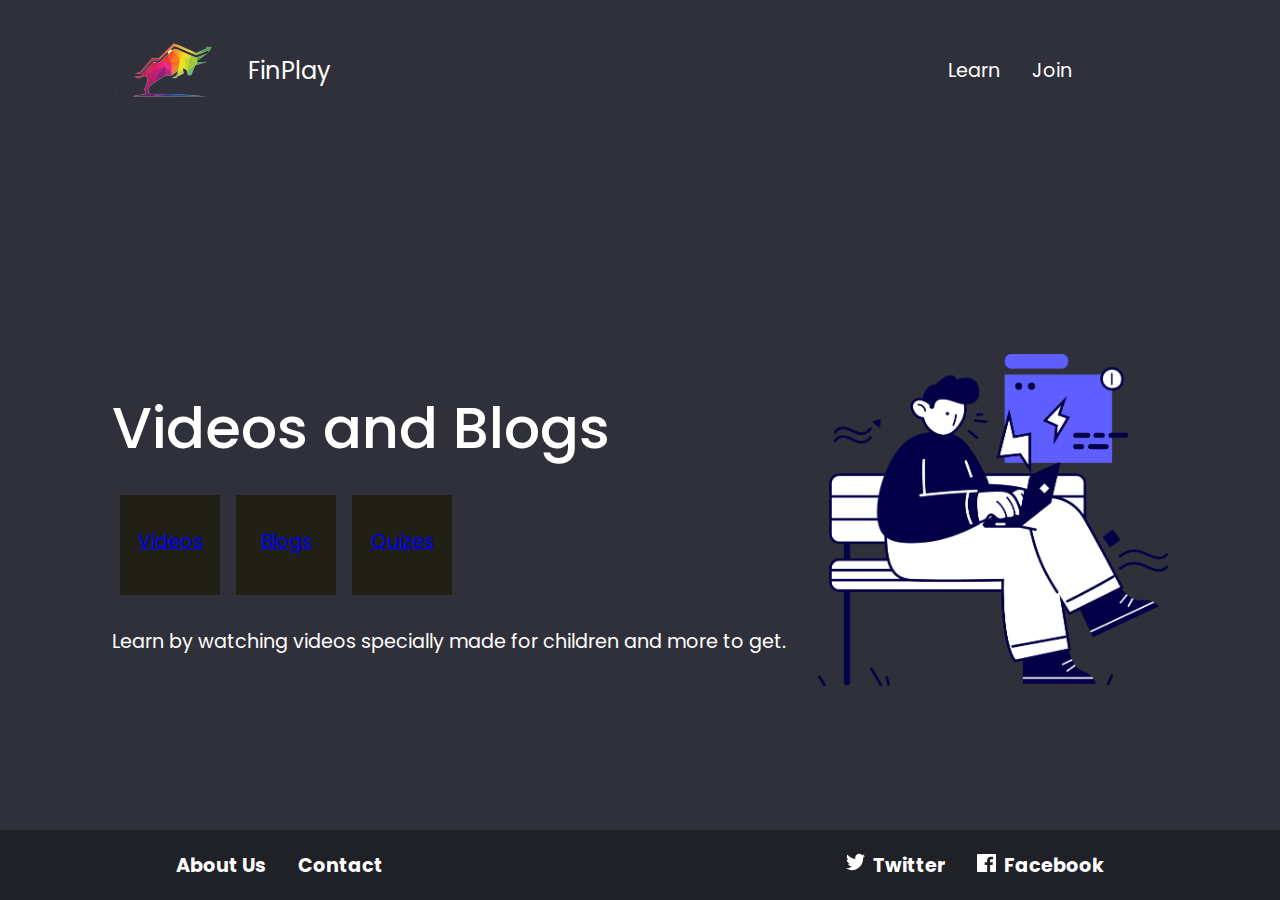
<file: discover.html>
<!DOCTYPE html>
<html lang="en">
<head>
  <meta charset="UTF-8">
  <meta name="viewport" content="width=device-width, initial-scale=1.0">
  <meta http-equiv="X-UA-Compatible" content="ie=edge">
  <link href="style.css" rel="stylesheet">
  <link href="discover.css" rel="stylesheet">
  <title>FinPlay - Learn</title>
</head>
<body class="full-height-grow">
  <div class="container full-height-grow">
    <header class="main-header">
      <a href="/" class="brand-logo">
        <img src="src/logo.png">
        <div class="brand-logo-name">FinPlay</div>
      </a>
      <nav class="main-nav">
        <ul>
          <li><a href="discover.html">Learn</a></li>
          <li><a href="join.html">Join</a></li>
        </ul>
      </nav>
    </header>
    <section class="discover-main-section">
      <div class="call-to-action">
        <h1 class="title">Videos and Blogs</h1>
        <div class="icon-section">
          <div class="icon-video">
            <a href="https://www.youtube.com/playlist?list=PLD1Hjcbe9g7pXWQlbG0Q5EFnEeq7O48HU"
              target="f_blank" class="icon-video">Videos</a>
          </div>
          <div class="icon-video">
            <a href="https://www.moneytimekids.com/blog" target="f_blank" class="icon-video">Blogs</a>
          </div>
          <div class="icon-video">
            <a href="http://www.financialquiz.net/" target="f_blank" class="icon-video">Quizes</a>
          </div>
        </div>
        Learn by watching videos specially made for children and more to get.
      </div>
      <img class="covers-image" src="src/person.png">
    </section>
  </div>

  <footer class="main-footer">
    <div class="container">
      <nav class="footer-nav">
        <ul>
          <li><a href="#">About Us</a></li>
          <li><a href="#">Contact</a></li>
        </ul>
      </nav>
      <nav class="footer-nav">
        <ul>
          <li>
            <a href="#" class="social-link">
              <img src="src/twitter.svg">
              Twitter
            </a>
          </li>
          <li>
            <a href="#" class="social-link">
              <img src="src/facebook.svg">
              Facebook
            </a>
          </li>
        </ul>
      </nav>
    </div>
  </footer>
</body>
</html>
</file>
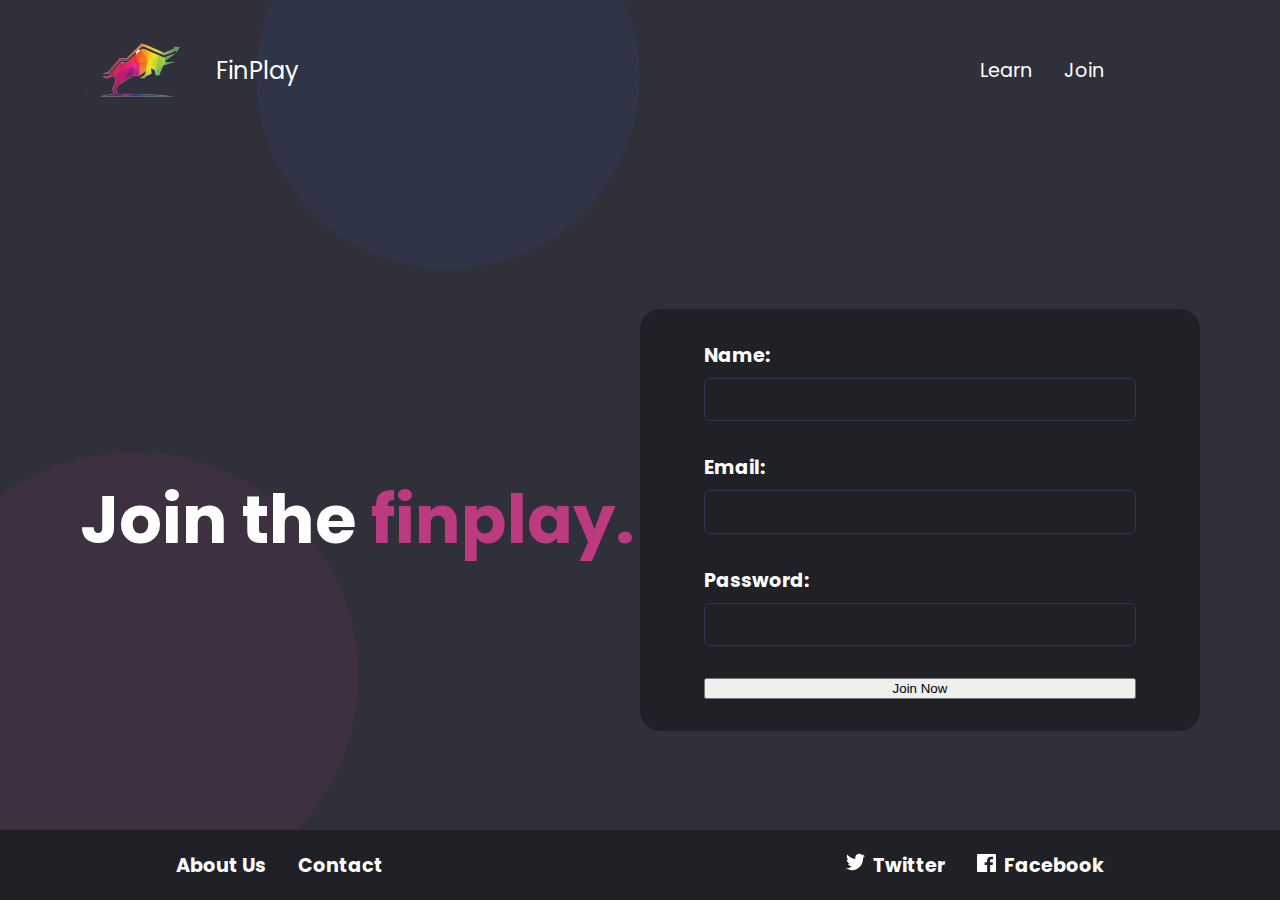
<file: join.html>
<!DOCTYPE html>
<html lang="en">
<head>
  <meta charset="UTF-8">
  <meta name="viewport" content="width=device-width, initial-scale=1.0">
  <meta http-equiv="X-UA-Compatible" content="ie=edge">
  <link href="style.css" rel="stylesheet">
  <link href="join.css" rel="stylesheet">
  <title>FinPlay - Join</title>
</head>
<body class="full-height-grow">
  <div class="container full-height-grow">
    <header class="main-header">
      <a href="/" class="brand-logo">
        <img src="src/logo.png">
        <div class="brand-logo-name">FinPlay</div>
      </a>
      <nav class="main-nav">
        <ul>
          <li><a href="discover.html">Learn</a></li>
          <li><a href="join.html">Join</a></li>
        </ul>
      </nav>
    </header>
    <section class="join-main-section">
      <h1 class="join-text">
        Join the
        <span class="accent-text">finplay.</span>
      </h1>
      <form class="join-form">
        <div class="input-group">
          <label>Name:</label>
          <input type="text">
        </div>
        <div class="input-group">
          <label>Email:</label>
          <input type="email">
        </div>
        <div class="input-group">
          <label>Password:</label>
          <input type="password">
        </div>
        <div class="input-group">
          <button type="submit" class="btn">Join Now</button>
        </div>
      </form>
    </section>
  </div>

  <div class="join-page-circle-1"></div>
  <div class="join-page-circle-2"></div>

  <footer class="main-footer">
    <div class="container">
      <nav class="footer-nav">
        <ul>
          <li><a href="#">About Us</a></li>
          <li><a href="#">Contact</a></li>
        </ul>
      </nav>
      <nav class="footer-nav">
        <ul>
          <li>
            <a href="#" class="social-link">
              <img src="src/twitter.svg">
              Twitter
            </a>
          </li>
          <li>
            <a href="#" class="social-link">
              <img src="src/facebook.svg">
              
              Facebook
            </a>
          </li>
        </ul>
      </nav>
    </div>
  </footer>
</body>
</html>
</file>
<file: style.css>
@import url('https://fonts.googleapis.com/css?family=Poppins:400,500,700');

*, *::before, *::after {
  box-sizing: border-box;
}

body {
  padding-right: 0;
  margin: 0;
  background-color: #202027;
  font-family: Poppins, sans-serif;
  font-size: 1.2rem;
  color: white;
  min-height: 100vh;
}
.full-height-grow {
  display: flex;
  flex-direction: column;
}

.brand-logo {
  display: flex;
  align-items: center;
  font-size: 1.25em;
  color: inherit;
  text-decoration: none;
}

.brand-logo-name {
  margin-left: 1rem;
}
.main-nav ul, .footer-nav ul {
    display: flex;
    margin: 0;
    padding: 0;
    list-style: none;
  }
  
  .main-nav a, .footer-nav a {
    color: inherit;
    text-decoration: none;
    padding: 1rem;
  }
  .main-nav a:hover, .footer-nav a:hover  {
    color: #adadad;
  }
  .main-header, .main-footer {
    display: flex;
    justify-content: space-between;
    align-items: center;
  }
  
  .main-header {
    height: 140px;
  }
  
  .main-footer {
    height: 70px;
    background-color: #202027;
    font-weight: bold;
  }
  .social-link img {
    width: 1em;
    margin-right: .25rem;
  }
  
  .main-footer .container {
    display: flex;
    justify-content: space-between;
  }
  
  .container {
    max-width: 1200px;
    margin: 0 auto;
    padding: 0 40px;
    flex-grow: 1;
  }
  
  .title {
    font-weight: 500;
    font-size: 3em;
    margin-bottom: 1rem;
    margin-top: 0;
  }
  .subtitle {
    font-weight: 500;
    font-size: 1.2em;
    margin-bottom: 2rem;
  }
  
  body {
    padding: 0;
    margin: 0;
    background-color: #2F303A;
    font-family: Poppins, sans-serif;
    font-size: 1.2rem;
    color: white;
    min-height: 100vh;
  }
  
  .full-height-grow {
    display: flex;
    flex-direction: column;
  }
  
  .brand-logo {
    display: flex;
    align-items: center;
    font-size: 1.25em;
    color: inherit;
    text-decoration: none;
  }
  
  .brand-logo-name {
    margin-left: 1rem;
  }
  
  .main-nav ul, .footer-nav ul {
    display: flex;
    margin: 2rem;
    padding: 3rem;
    list-style: none;
  }
  
  .main-nav a, .footer-nav a {
    color: inherit;
    text-decoration: none;
    padding: 1rem;
    
  }
  
  .main-nav a:hover, .footer-nav a:hover  {
    color: #adadad;
  }
  
  .main-header, .main-footer {
    display: flex;
    justify-content: space-between;
    align-items: center;
  }
  
  .main-header {
    height: 140px;
  }
  
  .main-footer {
    height: 70px;
    background-color: #202027;
    font-weight: bold;
    position: fixed;
    left: 0;
    bottom: 0;
    width: 100%;
    
  }
</file>
<file: discover.css>
.discover-main-section {
    display: flex;
    align-items: center;
    justify-content: space-between;
    flex-grow: 1;
  }
.discover-main-section .covers-image{
    width: 30vw;
    margin-left: 2rem;
    height: auto;
    max-width: 350px; 
}
.icon-section{ 
    display: flex;
}
.icon-video{
    display: flex;
    flex-direction: column;
    justify-content: space-between;
    align-items: center;
    margin: .5rem;
    padding: .75rem;
    width: 100px;
    height: 100px;
    background-color: #202017;
    margin-bottom: 2rem;
    
}
.icon img{
    width: 40px;
} 
@media(max-width: 800px){
    .discover-main-section{
        flex-direction: column;
        justify-content: center;

    }
    .discover-main-section .covers-image{
        margin-top: 2rem;
        height: 30vh;
        width: auto;
    }
}
</file>
<file: join.css>
.join-main-section {
  display: flex;
  justify-content: space-between;
  align-items: center;
  flex-grow: 1;
}

.join-text {
  font-size: 3.5em;
  font-weight: bold;
  margin: 0;
}

.accent-text {
  color: #BC3A80;
}

.join-form {
  background-color: #202027;
  width: 50vw;
  max-width: 50%;
  padding: 2rem 4rem;
  border-radius: 20px;
}

.input-group {
  margin-bottom: 2rem;
  display: flex;
  flex-direction: column;
}

.input-group:last-child {
  margin-bottom: 0;
}

.input-group label {
  font-weight: bold;
  margin-bottom: .5rem;
}

.input-group input {
  outline: none;
  background: none;
  border: 1px solid #2E3852;
  font-size: 1em;
  padding: .5em;
  color: inherit;
  border-radius: 5px;
}

.input-group input:focus {
  border-color: #596da0;
}

@media (max-width: 900px) {
  .join-main-section {
    flex-direction: column;
    justify-content: center;
  }

  .join-form {
    width: 80vw;
    max-width: inherit;
    margin: 2rem 0;
  }
}

.join-page-circle-1 {
  position: absolute;
  overflow: hidden;
  width: 35vw;
  height: 35vw;
  bottom: 0;
  left: 0;
  z-index: -1;
}

.join-page-circle-1::before {
  content: '';
  transform: translateX(-20%);
  position: absolute;
  height: 100%;
  width: 100%;
  border-radius: 50%;
  background-color: rgb(188, 58, 128, .1);
}

.join-page-circle-2 {
  position: absolute;
  overflow: hidden;
  width: 30vw;
  height: 30vw;
  top: 0;
  left: 20vw;
  z-index: -1;
}

.join-page-circle-2::before {
  content: '';
  transform: translateY(-30%);
  position: absolute;
  height: 100%;
  width: 100%;
  border-radius: 50%;
  background-color: rgb(52, 87, 178, .1);
}
</file>
